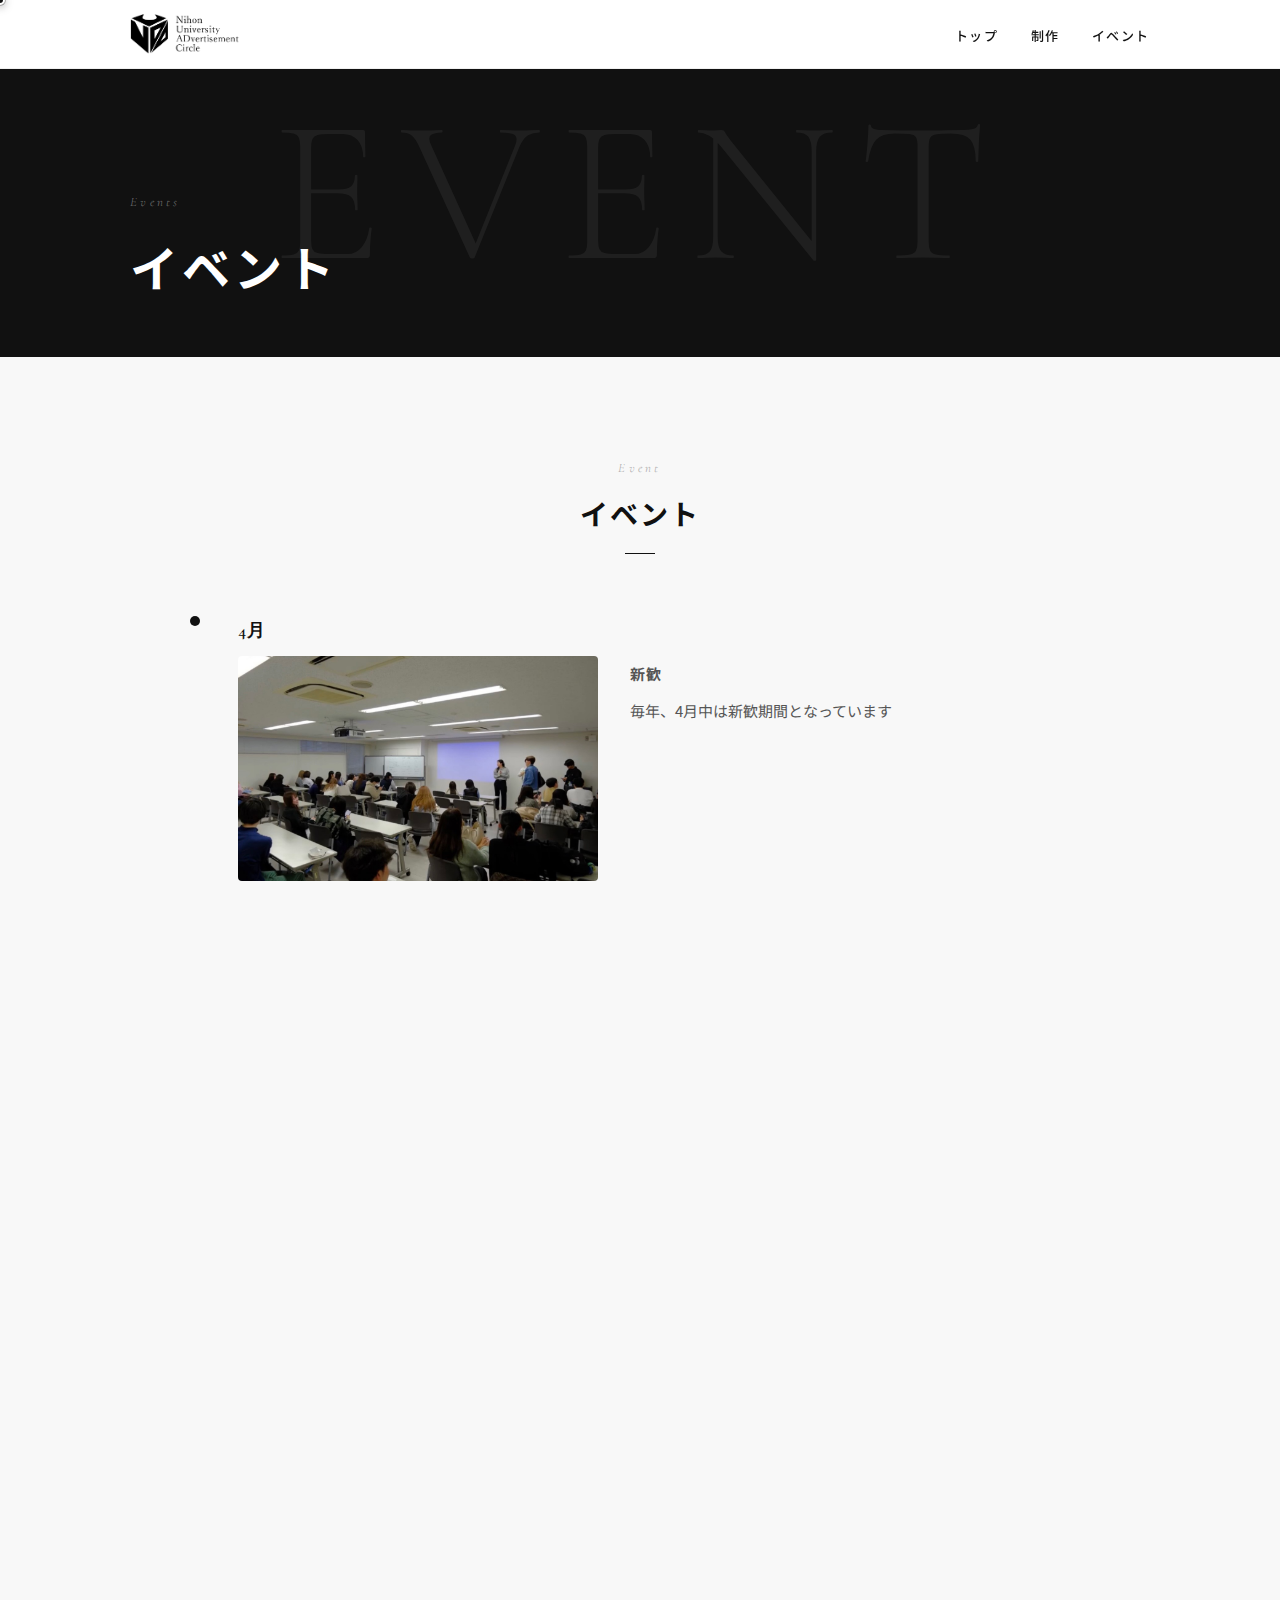
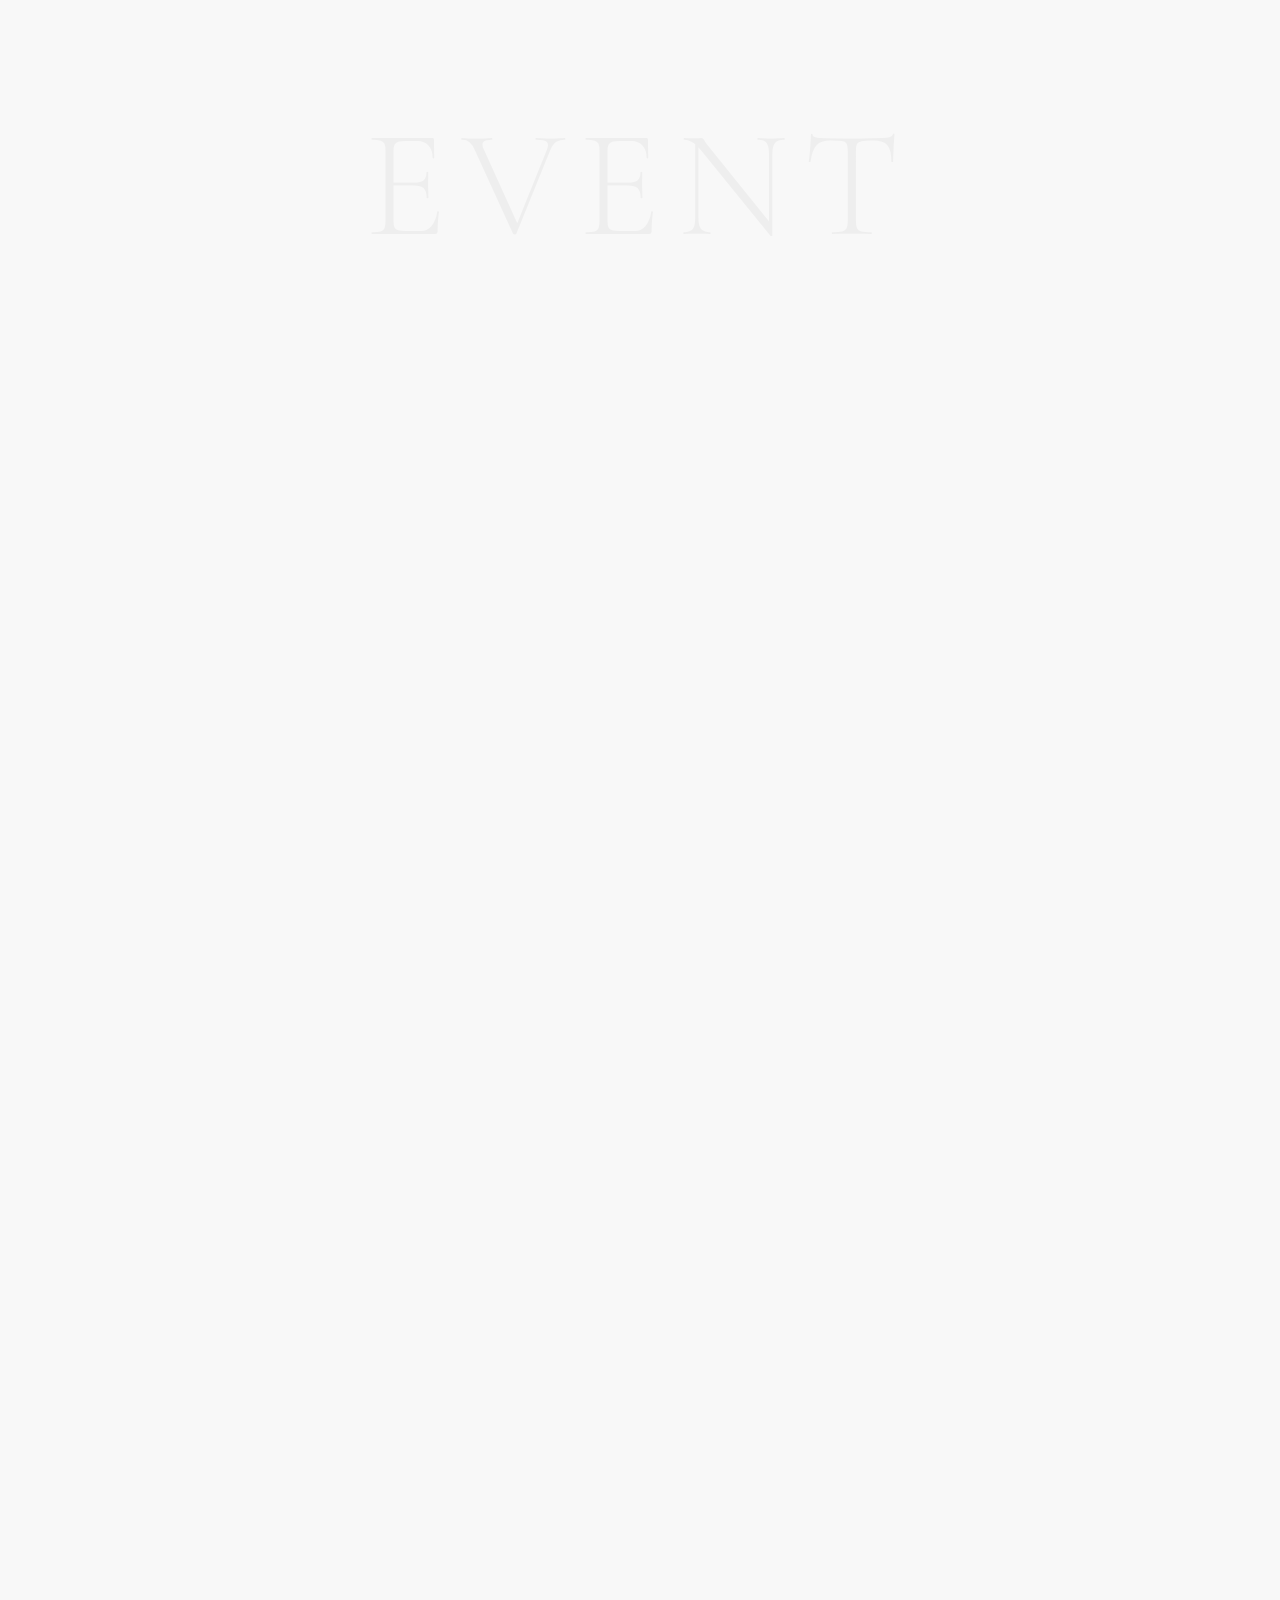
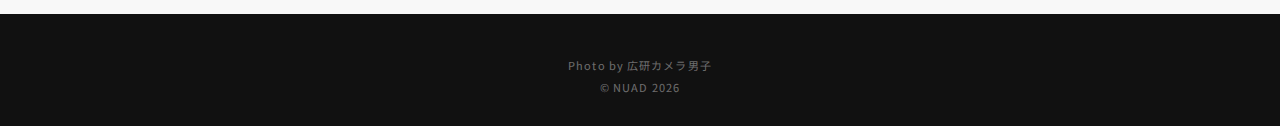
<file: events.html>
<!doctype html>
<html lang="ja">
<head>
  <meta charset="utf-8">
  <title>イベント | NUAD（日大広研）</title>
  <meta name="viewport" content="width=device-width, initial-scale=1">
  <link rel="preconnect" href="https://fonts.googleapis.com">
  <link rel="preconnect" href="https://fonts.gstatic.com" crossorigin>
  <link href="https://fonts.googleapis.com/css2?family=Noto+Sans+JP:wght@300;400;500;700&family=Cormorant+Garamond:ital,wght@0,300;0,600;1,300&display=swap" rel="stylesheet">
  <link rel="stylesheet" href="css/activity.css">
</head>

<body>

  <!-- Header -->
  <header class="site-header">
    <div class="container site-header__inner">
      <a href="index.html">
        <img src="img/広研ロゴ05.png" alt="NUADロゴ" class="site-header__logo">
      </a>
      <nav class="site-nav">
        <ul class="nav__list">
          <li class="nav__item"><a href="index.html" class="nav__link">トップ</a></li>
          <li class="nav__item"><a href="works.html" class="nav__link">制作</a></li>
          <li class="nav__item"><a href="events.html" class="nav__link">イベント</a></li>
        </ul>
      </nav>
    </div>
  </header>

  <!-- Page Hero -->
  <div class="page-hero" data-label="EVENT">
    <div class="page-hero__inner">
      <span class="page-hero__label">Events</span>
      <h1 class="page-hero__title">イベント</h1>
    </div>
  </div>

  <!-- Event Section -->
  <div class="event-section" id="events">
    <h2 class="event-title">イベント</h2>
    <ul class="timeline">

      <li>
        <dl>
          <dt>4月</dt>
          <dd>
            <figure class="thumb"><img src="img/sinkan.jpg" alt="新歓"></figure>
            <div class="body">
              <strong>新歓</strong>
              毎年、4月中は新歓期間となっています
            </div>
          </dd>
        </dl>
        <span class="border-line"></span>
      </li>

      <li>
        <dl>
          <dt>7月</dt>
          <dd>
            <figure class="thumb"><img src="img/一葉祭.jpg" alt="一葉祭"></figure>
            <div class="body">
              <strong>一葉祭</strong>
              BBQやタコパなど、班に分かれて5000円以内で行うイベントです！
            </div>
          </dd>
        </dl>
        <span class="border-line"></span>
      </li>

      <li>
        <dl>
          <dt>8月</dt>
          <dd>
            <figure class="thumb"><img src="img/kamera.jpg" alt="夏合宿"></figure>
            <div class="body">
              <strong>夏合宿</strong>
              花火、水遊びなど夏のイベントを3泊4日で満喫できます！
            </div>
          </dd>
        </dl>
        <span class="border-line"></span>
      </li>

      <li>
        <dl>
          <dt>11月</dt>
          <dd>
            <figure class="thumb"><img src="img/ギャラリー07.jpg" alt="クリパ"></figure>
            <div class="body">
              <strong>クリパ</strong>
              1年生主催のビッグイベント！<br>同期や先輩と仲良くなれます
            </div>
          </dd>
        </dl>
        <span class="border-line"></span>
      </li>

      <li>
        <dl>
          <dd>
            <figure class="thumb"><img src="img/ギャラリー06.jpg" alt="ラス活"></figure>
            <div class="body">
              <strong>ラス活</strong>
              2、3年生が作った動画を鑑賞！<br>年内ラストの活動です！
            </div>
          </dd>
        </dl>
        <span class="border-line"></span>
      </li>

      <li>
        <dl>
          <dd>
            <figure class="thumb"><img src="img/後期納会.jpg" alt="後期納会"></figure>
            <div class="body">
              <strong>後期納会</strong>
              3年生引退、引継ぎ会です。
            </div>
          </dd>
        </dl>
        <span class="border-line"></span>
      </li>

      <li>
        <dl>
          <dt>3月</dt>
          <dd>
            <figure class="thumb"><img src="img/spring_training_camp.jpg" alt="春合宿"></figure>
            <div class="body">
              <strong>春合宿</strong>
              今年は3泊4日で北海道に行きました！
            </div>
          </dd>
        </dl>
        <span class="border-line"></span>
      </li>

      <li>
        <dl>
          <dd>
            <figure class="thumb"><img src="img/cake.jpg" alt="卒コン"></figure>
            <div class="body">
              <strong>卒コン</strong>
              4年生を送る会です。<br>2年生が動画を作ります！
            </div>
          </dd>
        </dl>
        <span class="border-line"></span>
      </li>

    </ul>
  </div>

  <!-- Footer -->
  <footer class="site-footer">
    <div class="footer-credit">Photo by 広研カメラ男子</div>
    <div class="footer-copy">© NUAD 2026</div>
  </footer>

  <a href="#" class="pagetop" aria-label="ページの先頭へ戻る"></a>

  <script src="https://code.jquery.com/jquery-3.7.1.min.js"></script>
  <script src="js/activity.js"></script>
</body>
</html>
</file>
<file: css/activity.css>
@import url('https://fonts.googleapis.com/css2?family=Noto+Sans+JP:wght@300;400;500;700&family=Cormorant+Garamond:ital,wght@0,300;0,600;1,300&display=swap');

/* ===== CSS Variables ===== */
:root {
  --black: #111111;
  --white: #ffffff;
  --gray-100: #f8f8f8;
  --gray-200: #eeeeee;
  --gray-400: #aaaaaa;
  --gray-700: #555555;
  --accent: #06C755;
  --transition-base: 0.4s cubic-bezier(0.25, 0.46, 0.45, 0.94);
}

/* ===== Reset & Base ===== */
*, *::before, *::after {
  box-sizing: border-box;
  margin: 0;
  padding: 0;
}

html { scroll-behavior: smooth; }

body {
  font-family: "Noto Sans JP", sans-serif;
  color: var(--black);
  line-height: 1.8;
  background: var(--white);
  overflow-x: hidden;
  cursor: none;
}

img { max-width: 100%; display: block; }

/* ===== Custom Cursor ===== */
body { cursor: none; }
a, button, [role="button"] { cursor: none; }

.cursor-dot {
  position: fixed;
  top: 0; left: 0;
  width: 10px; height: 10px;
  background: var(--black);
  border: 2px solid #fff;
  border-radius: 50%;
  pointer-events: none;
  z-index: 9999;
  transform: translate(-50%, -50%);
  box-shadow: 0 0 0 1px rgba(0,0,0,0.25), 0 2px 8px rgba(0,0,0,0.35);
  transition: width 0.18s ease, height 0.18s ease, background 0.18s ease;
}

.cursor-dot.is-hover {
  width: 28px; height: 28px;
  background: transparent;
  border-color: var(--black);
}

@media (max-width: 768px) {
  body { cursor: auto; }
  a, button, [role="button"] { cursor: auto; }
  .cursor-dot { display: none; }
}

/* ===== Page Transition ===== */
.page-transition {
  position: fixed;
  inset: 0;
  background: var(--black);
  z-index: 9000;
  transform: scaleY(1);
  transform-origin: top;
  animation: pageReveal 1s cubic-bezier(0.77, 0, 0.18, 1) 0.1s forwards;
}
@keyframes pageReveal {
  0%   { transform: scaleY(1); }
  100% { transform: scaleY(0); }
}

/* ===== Container ===== */
.container {
  max-width: 1100px;
  margin: 0 auto;
  padding: 0 20px;
}

/* ===== Reveal ===== */
.reveal {
  opacity: 0;
  transform: translateY(36px);
  transition: opacity 0.9s cubic-bezier(0.25, 0.46, 0.45, 0.94),
              transform 0.9s cubic-bezier(0.25, 0.46, 0.45, 0.94);
}
.reveal.is-visible { opacity: 1; transform: translateY(0); }

/* ===== Header ===== */
.site-header {
  background: rgba(255,255,255,0.92);
  backdrop-filter: blur(16px);
  -webkit-backdrop-filter: blur(16px);
  border-bottom: 1px solid rgba(0,0,0,0.06);
  position: sticky;
  top: 0;
  z-index: 100;
  transition: box-shadow var(--transition-base);
}

.site-header.scrolled {
  box-shadow: 0 2px 30px rgba(0,0,0,0.08);
}

.site-header__inner {
  display: flex;
  justify-content: space-between;
  align-items: center;
  padding: 14px 40px;
}

.site-header__logo {
  height: 40px;
  transition: opacity var(--transition-base), transform var(--transition-base);
}
.site-header__logo:hover { opacity: 0.7; transform: scale(0.97); }

.nav__list {
  display: flex;
  align-items: center;
  gap: 32px;
  list-style: none;
}

.nav__link {
  text-decoration: none;
  color: var(--black);
  font-weight: 500;
  font-size: 13px;
  letter-spacing: 0.12em;
  position: relative;
  transition: opacity var(--transition-base);
}

.nav__link::after {
  content: '';
  position: absolute;
  bottom: -3px; left: 0;
  width: 0; height: 1px;
  background: var(--black);
  transition: width var(--transition-base);
}
.nav__link:hover::after { width: 100%; }
.nav__link:hover { opacity: 0.7; }

/* ===== Page Hero (サブページ用ヘッダー) ===== */
.page-hero {
  height: 32vh;
  min-height: 220px;
  background: var(--black);
  display: flex;
  align-items: flex-end;
  padding-bottom: 48px;
  position: relative;
  overflow: hidden;
}

.page-hero::before {
  content: attr(data-label);
  position: absolute;
  bottom: -0.1em;
  left: 50%;
  transform: translateX(-50%);
  font-family: 'Cormorant Garamond', serif;
  font-size: clamp(80px, 16vw, 220px);
  font-weight: 300;
  color: rgba(255,255,255,0.06);
  letter-spacing: 0.1em;
  white-space: nowrap;
  pointer-events: none;
  user-select: none;
}

.page-hero__inner {
  max-width: 1100px;
  width: 100%;
  margin: 0 auto;
  padding: 0 40px;
}

.page-hero__label {
  display: block;
  font-family: 'Cormorant Garamond', serif;
  font-size: 13px;
  font-weight: 300;
  font-style: italic;
  letter-spacing: 0.25em;
  color: rgba(255,255,255,0.4);
  margin-bottom: 8px;
}

.page-hero__title {
  font-size: clamp(28px, 5vw, 48px);
  font-weight: 700;
  color: var(--white);
  letter-spacing: 0.08em;
}

/* ===== Creation Section ===== */
.creation-section {
  padding: 100px 0 80px;
  text-align: center;
  background: var(--gray-100);
  position: relative;
  overflow: hidden;
}

.creation-section::before {
  content: 'CREATION';
  position: absolute;
  top: 50%; left: 50%;
  transform: translate(-50%, -50%);
  font-family: 'Cormorant Garamond', serif;
  font-size: clamp(50px, 10vw, 140px);
  font-weight: 300;
  color: rgba(0,0,0,0.04);
  letter-spacing: 0.1em;
  white-space: nowrap;
  pointer-events: none;
  user-select: none;
}

.creation-title {
  font-size: clamp(22px, 3vw, 28px);
  font-weight: 700;
  letter-spacing: 0.08em;
  margin-bottom: 16px;
  display: inline-block;
  position: relative;
}

.creation-title::before {
  content: 'Creation';
  display: block;
  font-family: 'Cormorant Garamond', serif;
  font-size: 13px;
  font-weight: 300;
  font-style: italic;
  letter-spacing: 0.25em;
  color: var(--gray-400);
  margin-bottom: 8px;
}

.creation-title::after {
  content: '';
  display: block;
  width: 30px; height: 1px;
  background: var(--black);
  margin: 14px auto 0;
  transition: width 0.6s ease;
}
.creation-section:hover .creation-title::after { width: 70px; }

.creation-text {
  max-width: 640px;
  margin: 20px auto 48px;
  line-height: 2.1;
  color: var(--gray-700);
  font-size: 15px;
}

/* Layout rows */
.row {
  display: flex;
  justify-content: space-around;
  margin-bottom: 60px;
  gap: 20px;
}

.item {
  text-align: center;
  padding: 10px;
  transition: transform var(--transition-base);
}
.item:hover { transform: translateY(-6px); }

.top-row .item { flex-basis: 30%; }
.bottom-row { justify-content: center; }
.bottom-row .item { flex-basis: 40%; margin: 0 20px; }

.item-title {
  font-size: 1.05em;
  font-weight: 700;
  margin: 0 0 12px;
  line-height: 1.4;
  letter-spacing: 0.05em;
}

.item-image {
  width: 100%;
  max-width: 250px;
  height: auto;
  display: block;
  margin: 0 auto 14px;
  border-radius: 4px;
  transition: box-shadow var(--transition-base), transform 0.5s ease;
}
.item:hover .item-image { box-shadow: 0 20px 50px rgba(0,0,0,0.1); }

.item-description {
  line-height: 1.8;
  color: var(--gray-700);
  font-size: 14px;
}

/* ===== Competition Cards ===== */
.two-competition {
  display: flex;
  justify-content: center;
  gap: 32px;
  margin: 60px auto;
  flex-wrap: wrap;
  padding: 0 20px;
}

.competition {
  background: var(--white);
  border-radius: 4px;
  padding: 28px 28px 36px;
  box-shadow: 0 4px 24px rgba(0,0,0,0.07);
  width: 100%;
  max-width: 460px;
  text-align: left;
  transition: transform var(--transition-base), box-shadow var(--transition-base);
  position: relative;
  overflow: hidden;
}

.competition::before {
  content: '';
  position: absolute;
  bottom: 0; left: 0;
  width: 0; height: 2px;
  background: var(--accent);
  transition: width 0.5s ease;
}
.competition:hover::before { width: 100%; }

@media (min-width: 769px) {
  .competition:hover {
    transform: translateY(-6px);
    box-shadow: 0 16px 50px rgba(0,0,0,0.1);
  }
}

.competition-img {
  width: 100%;
  height: 180px;
  object-fit: contain;
  background: var(--white);
  padding: 10px;
  border-radius: 4px;
  margin-bottom: 20px;
}

.competition-text {
  font-size: 15px;
  line-height: 1.9;
  color: var(--gray-700);
}

.competition-text strong,
.competition-text b { font-weight: 700; color: var(--black); }

.competition-text a {
  color: #0072c6;
  text-decoration: underline;
}
.competition-text a:hover { opacity: 0.7; }

/* ===== Event Section ===== */
.event-section {
  padding: 100px 0 80px;
  background: var(--gray-100);
  position: relative;
  overflow: hidden;
}

.event-section::before {
  content: 'EVENT';
  position: absolute;
  top: 50%; left: 50%;
  transform: translate(-50%, -50%);
  font-family: 'Cormorant Garamond', serif;
  font-size: clamp(60px, 12vw, 180px);
  font-weight: 300;
  color: rgba(0,0,0,0.04);
  letter-spacing: 0.1em;
  white-space: nowrap;
  pointer-events: none;
  user-select: none;
}

.event-title {
  text-align: center;
  font-size: clamp(22px, 3vw, 28px);
  font-weight: 700;
  letter-spacing: 0.08em;
  display: block;
  position: relative;
}

.event-title::before {
  content: 'Event';
  display: block;
  font-family: 'Cormorant Garamond', serif;
  font-size: 13px;
  font-weight: 300;
  font-style: italic;
  letter-spacing: 0.25em;
  color: var(--gray-400);
  margin-bottom: 8px;
}

.event-title::after {
  content: '';
  display: block;
  width: 30px; height: 1px;
  background: var(--black);
  margin: 14px auto 0;
  transition: width 0.6s ease;
}
.event-section:hover .event-title::after { width: 70px; }

/* Timeline */
.timeline {
  max-width: 960px;
  width: 100%;
  margin: 60px auto;
  padding: 0 30px;
  line-height: 1.8;
}

.timeline li {
  position: relative;
  list-style: none;
  padding: 0 0 36px 0;
}

.timeline dl { margin: 0 0 20px 3em; }

.timeline dt {
  font-weight: 700;
  margin: 0 0 10px;
  letter-spacing: 0.05em;
  font-family: 'Cormorant Garamond', serif;
  font-size: 18px;
  font-weight: 600;
  color: var(--black);
}

.timeline dd {
  margin: 0;
  display: grid;
  grid-template-columns: 360px 1fr;
  gap: 20px 32px;
  align-items: start;
}

.timeline dd strong {
  display: block;
  font-weight: 700;
  margin: 4px 0 10px;
  letter-spacing: 0.05em;
}

.thumb { margin: 0; }

.thumb img {
  display: block;
  width: 100%;
  height: auto;
  aspect-ratio: 16/10;
  object-fit: cover;
  border-radius: 4px;
  transition: transform 0.5s ease, box-shadow 0.5s ease;
}

.timeline li:hover .thumb img {
  transform: scale(1.02);
  box-shadow: 0 12px 40px rgba(0,0,0,0.12);
}

.body { font-size: 15px; color: var(--gray-700); }

/* Vertical line */
.border-line {
  position: absolute;
  left: 0.2em; top: 0;
  width: 2px; height: 0;
  background: linear-gradient(to bottom, var(--gray-400), var(--gray-200));
  transition: height 0.4s ease-out;
}

/* Dot */
.timeline li::after {
  content: '';
  position: absolute;
  top: 2px; left: 0;
  width: 10px; height: 10px;
  background: var(--black);
  border-radius: 50%;
  transition: transform 0.3s ease, background 0.3s ease;
}
.timeline li:hover::after {
  transform: scale(1.4);
  background: var(--accent);
}

/* ===== Footer ===== */
.site-footer {
  background: var(--black);
  padding: 40px 0 28px;
  color: rgba(255,255,255,0.4);
}

.footer-credit,
.footer-copy {
  text-align: center;
  font-size: 11px;
  letter-spacing: 0.1em;
  line-height: 2;
}

/* ===== Page Top ===== */
.pagetop {
  position: fixed;
  right: 28px; bottom: 28px;
  width: 52px; height: 52px;
  border-radius: 50%;
  background: var(--black);
  box-shadow: 0 4px 20px rgba(0,0,0,0.2);
  cursor: pointer;
  z-index: 300;
  opacity: 0;
  visibility: hidden;
  transition: opacity 0.4s ease, visibility 0.4s ease, transform 0.3s ease;
}

.pagetop::before {
  content: "";
  position: absolute;
  top: 55%; left: 50%;
  width: 11px; height: 11px;
  border-top: 2px solid #fff;
  border-right: 2px solid #fff;
  transform: translate(-50%, -50%) rotate(-45deg);
}

.pagetop.is-show { opacity: 1; visibility: visible; }
.pagetop:hover { transform: translateY(-4px); box-shadow: 0 10px 30px rgba(0,0,0,0.3); }

/* ===== Responsive ===== */
@media (max-width: 768px) {
  body { cursor: auto; }
  .cursor-dot { display: none; }

  .site-header__inner { padding: 12px 20px; }
  .nav__link { font-size: 11px; }

  .page-hero { height: 26vh; min-height: 180px; padding-bottom: 32px; }
  .page-hero__inner { padding: 0 20px; }

  .creation-section,
  .event-section { padding: 70px 0; }

  .creation-text { padding: 0 16px; font-size: 14px; }

  .row { flex-direction: column; align-items: center; margin-bottom: 32px; }

  .top-row .item,
  .bottom-row .item { flex-basis: 100%; max-width: 400px; margin: 0 0 24px; }

  .item-image { max-width: 100%; }

  .two-competition { flex-direction: column; align-items: center; gap: 24px; margin: 40px auto; }
  .competition { max-width: 90%; padding: 20px 18px 28px; }

  .timeline { padding: 0 20px; }
  .timeline dl { margin: 0 0 16px 2.4em; }
  .timeline dd { grid-template-columns: 1fr; gap: 12px; }
  .thumb img { aspect-ratio: 16/11; }

  .pagetop { right: 16px; bottom: 20px; width: 44px; height: 44px; }
}
</file>
